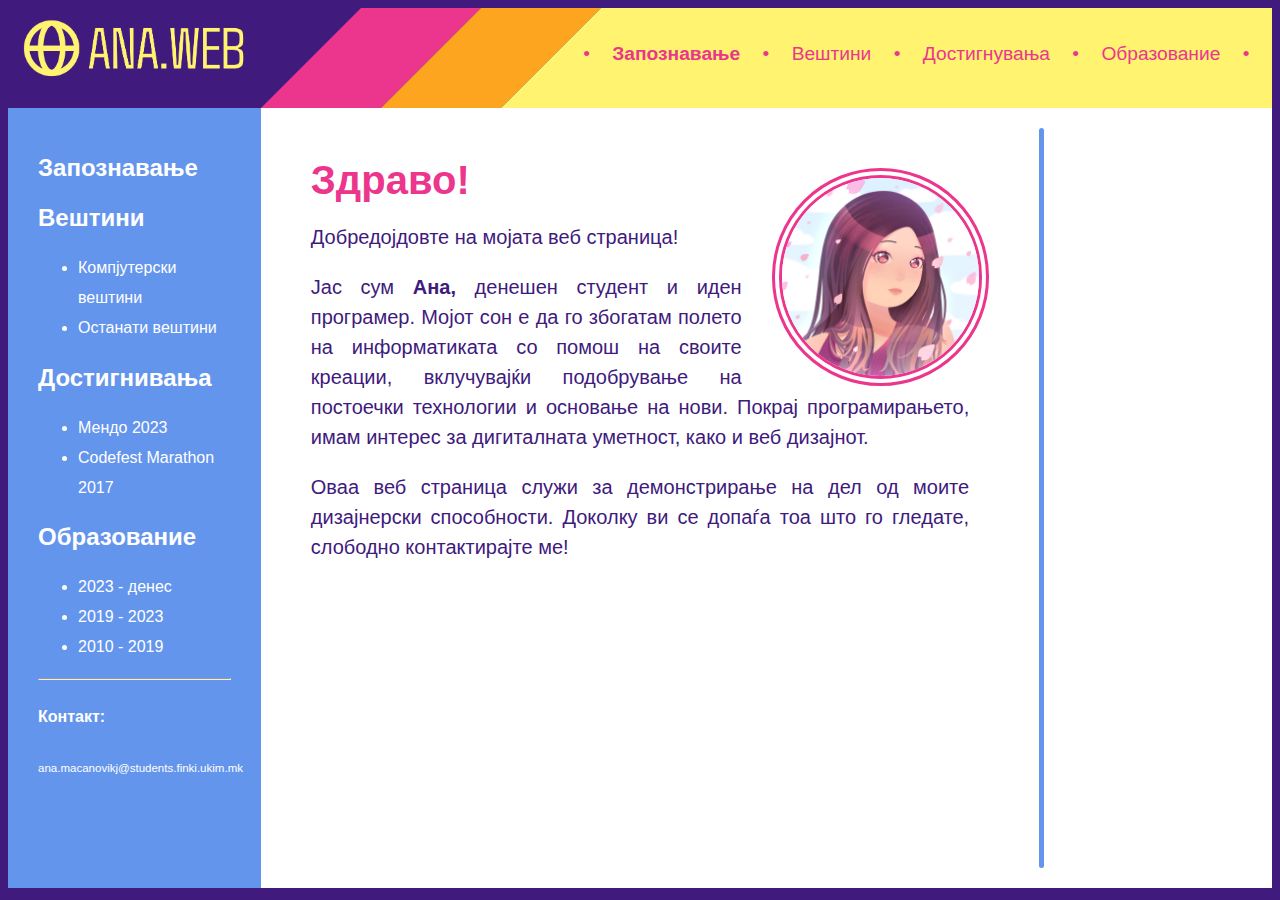
<file: index.html>
<!DOCTYPE html>
<html lang="en">
<head>
    <meta charset="UTF-8">
    <title>Мојата веб страна</title>
    <link rel="stylesheet" href="style.css">
</head>
<body bgcolor=#401A7D>
<div class="grid-container">
    <div class="logo"><a href="index.html"><img src="logo.PNG" id="logo-img"></a></div>
    <div class="header">
        <div class="triangle1"></div>
        <div class="triangle2"></div>
        <div class="triangle3"></div>
        <div class="triangle4"></div>
        <div class="triangle5"></div>
        <div class="buttons">
            <a>•</a>
            <a href="index.html"><b>Запознавање</b></a>
            <a>•</a>
            <a href="vestini.html">Вештини</a>
            <a>•</a>
            <a href="dostignuvanja.html">Достигнувања</a>
            <a>•</a>
            <a href="obrazovanie.html">Образование</a>
            <a>•</a>
        </div>
    </div>
    <div class="nav">
        <h2><a href="index.html">Запознавање</a></h2>
        <h2><a href="vestini.html">Вештини</a></h2>
        <ul>
            <li><a href="vestini.html#v1">Компјутерски вештини</a></li>
            <li><a href="vestini.html#v2">Останати вештини</a></li>
        </ul>
        <h2><a href="dostignuvanja.html">Достигнивања</a></h2>
        <ul>
            <li><a href="dostignuvanja.html#d1">Мендо 2023</a></li>
            <li><a href="dostignuvanja.html#d2">Codefest Marathon 2017</a></li>
        </ul>
        <h2><a href="obrazovanie.html">Образование</a></h2>
        <ul>
            <li><a href="obrazovanie.html#o1">2023 - денес</a></li>
            <li><a href="obrazovanie.html#o2">2019 - 2023</a></li>
            <li><a href="obrazovanie.html#o3">2010 - 2019</a></li>
        </ul>
        <hr>
        <h4>Контакт:</h4>
        <p>ana.macanovikj@students.finki.ukim.mk</p>
    </div>
    <div class="main">
        <img src="me.jpg" id="me">
        <h1>Здраво!</h1>
        <p>Добредојдовте на мојата веб страница!</p>
        <p>Јас сум <b>Ана,</b> денешен студент и иден програмер.
            Мојот сон е да го збогатам полето на информатиката со помош
            на своите креации, вклучувајќи подобрување на постоечки
            технологии и основање на нови. Покрај програмирањето, имам
            интерес за дигиталната уметност, како и веб дизајнот.</p>
        <p>Оваа веб страница служи за демонстрирање на дел од моите
            дизајнерски способности. Доколку ви се допаѓа тоа што го
            гледате, слободно контактирајте ме!</p>
    </div>
    <div class="right">
        <div></div>
    </div>
</div>
</body>
</html>
</file>
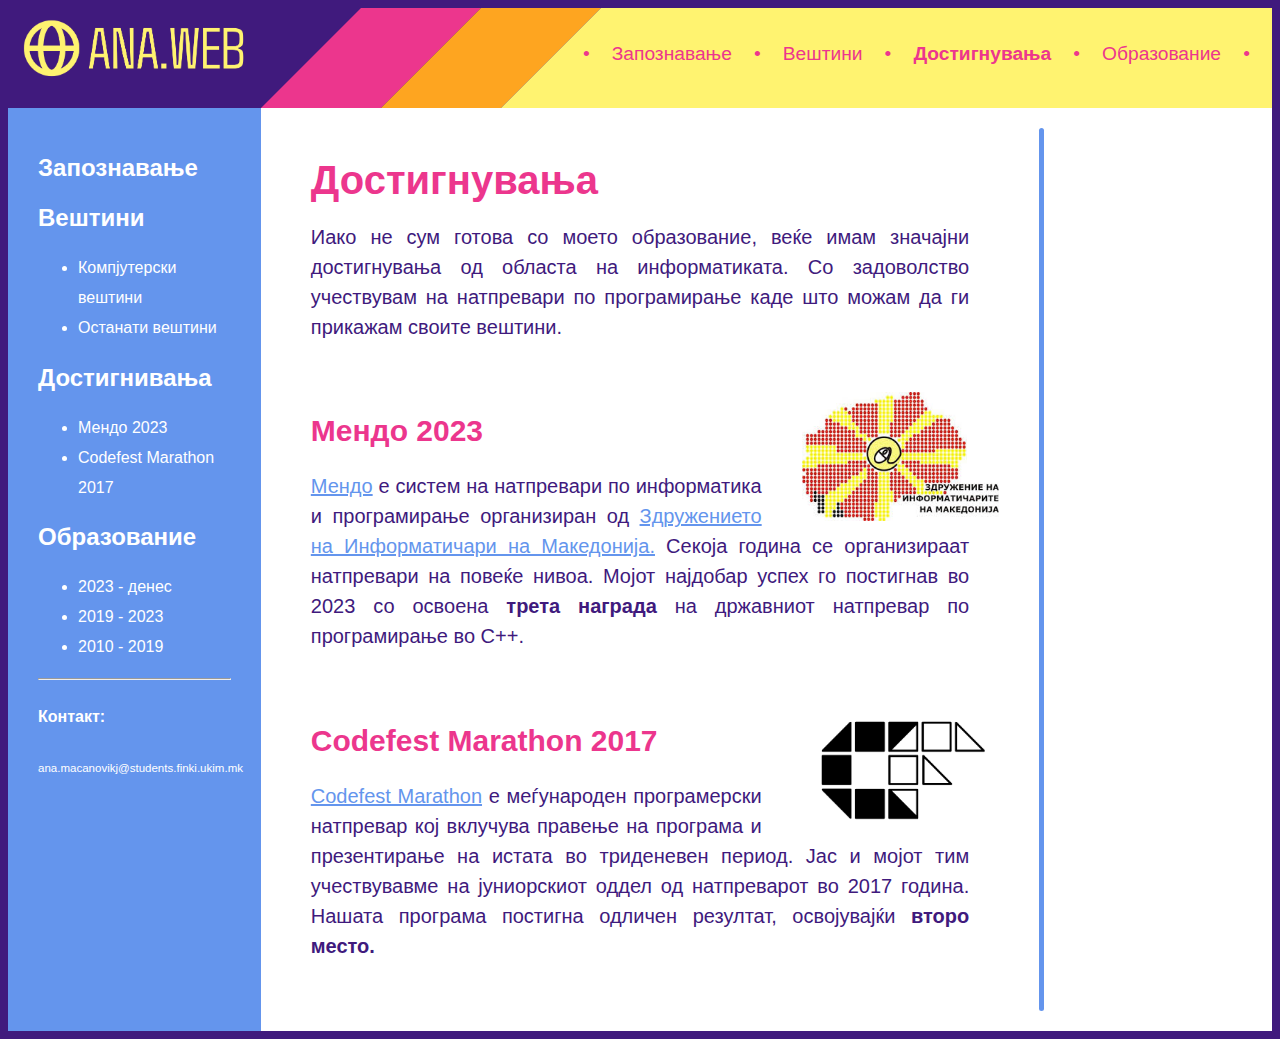
<file: dostignuvanja.html>
<!DOCTYPE html>
<html lang="en">
<head>
    <meta charset="UTF-8">
    <title>Мојата веб страна</title>
    <link rel="stylesheet" href="style.css">
</head>
<body bgcolor=#401A7D>
<div class="grid-container">
    <div class="logo"><a href="index.html"><img src="logo.PNG" id="logo-img"></a></div>
    <div class="header">
        <div class="triangle1"></div>
        <div class="triangle2"></div>
        <div class="triangle3"></div>
        <div class="triangle4"></div>
        <div class="triangle5"></div>
        <div class="buttons">
            <a>•</a>
            <a href="index.html">Запознавање</a>
            <a>•</a>
            <a href="vestini.html">Вештини</a>
            <a>•</a>
            <a href="dostignuvanja.html"><b>Достигнувања</b></a>
            <a>•</a>
            <a href="obrazovanie.html">Образование</a>
            <a>•</a>
        </div>
    </div>
    <div class="nav">
        <h2><a href="index.html">Запознавање</a></h2>
        <h2><a href="vestini.html">Вештини</a></h2>
        <ul>
            <li><a href="vestini.html#v1">Компјутерски вештини</a></li>
            <li><a href="vestini.html#v2">Останати вештини</a></li>
        </ul>
        <h2><a href="dostignuvanja.html">Достигнивања</a></h2>
        <ul>
            <li><a href="dostignuvanja.html#d1">Мендо 2023</a></li>
            <li><a href="dostignuvanja.html#d2">Codefest Marathon 2017</a></li>
        </ul>
        <h2><a href="obrazovanie.html">Образование</a></h2>
        <ul>
            <li><a href="obrazovanie.html#o1">2023 - денес</a></li>
            <li><a href="obrazovanie.html#o2">2019 - 2023</a></li>
            <li><a href="obrazovanie.html#o3">2010 - 2019</a></li>
        </ul>
        <hr>
        <h4>Контакт:</h4>
        <p>ana.macanovikj@students.finki.ukim.mk</p>
    </div>
    <div class="main">
        <h1>Достигнувања</h1>
        <p>Иако не сум готова со моето образование, веќе имам значајни достигнувања
            од областа на информатиката. Со задоволство учествувам на натпревари по
            програмирање каде што можам да ги прикажам своите вештини.</p>
        <br>
        <a href="https://mendo.mk/Welcome.do" target="_blank"><img src="zim.png" id="zim"></a>
        <h2 id="d1">Мендо 2023</h2>
        <p><a href="https://mendo.mk/Welcome.do" target="_blank">Мендо</a> е систем
            на натпревари по информатика и програмирање организиран од
            <a href="https://cs.org.mk/" target="_blank">Здружението на Информатичари на Македонија.</a>
            Секоја година се организираат натпревари на повеќе нивоа.
            Мојот најдобар успех го постигнав во 2023 со освоена
            <b>трета награда</b> на државниот натпревар по програмирање во C++.</p>
        <br>
        <a href="https://www.facebook.com/codefest.eu/" target="_blank"><img src="codefest.png" id="codefest"></a>
        <h2 id="d2">Codefest Marathon 2017</h2>
        <p><a href="https://www.facebook.com/codefest.eu/" target="_blank">Codefest Marathon</a>
            е меѓународен програмерски натпревар кој вклучува правење  на програма и презентирање
            на истата во триденевен период. Јас и мојот тим учествувавме на јуниорскиот оддел
            од натпреварот во 2017 година. Нашата програма постигна одличен резултат,
            освојувајќи <b>второ место.</b></p>
    </div>
    <div class="right">
        <div></div>
    </div>
</div>
</body>
</html>
</file>
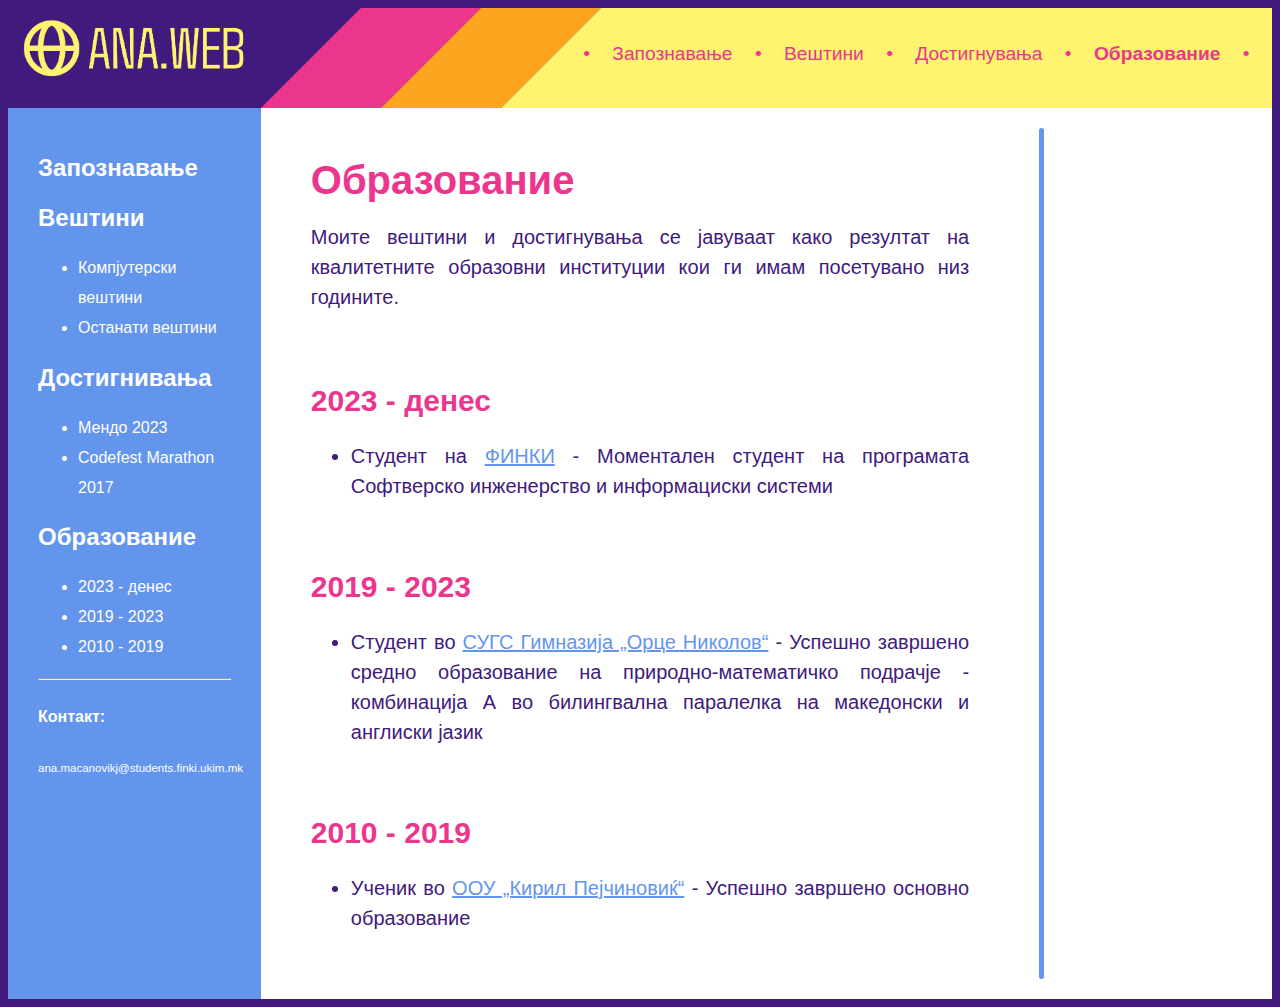
<file: obrazovanie.html>
<!DOCTYPE html>
<html lang="en">
<head>
    <meta charset="UTF-8">
    <title>Мојата веб страна</title>
    <link rel="stylesheet" href="style.css">
</head>
<body bgcolor=#401A7D>
<div class="grid-container">
    <div class="logo"><a href="index.html"><img src="logo.PNG" id="logo-img"></a></div>
    <div class="header">
        <div class="triangle1"></div>
        <div class="triangle2"></div>
        <div class="triangle3"></div>
        <div class="triangle4"></div>
        <div class="triangle5"></div>
        <div class="buttons">
            <a>•</a>
            <a href="index.html">Запознавање</a>
            <a>•</a>
            <a href="vestini.html">Вештини</a>
            <a>•</a>
            <a href="dostignuvanja.html">Достигнувања</a>
            <a>•</a>
            <a href="obrazovanie.html"><b>Образование</b></a>
            <a>•</a>
        </div>
    </div>
    <div class="nav">
        <h2><a href="index.html">Запознавање</a></h2>
        <h2><a href="vestini.html">Вештини</a></h2>
        <ul>
            <li><a href="vestini.html#v1">Компјутерски вештини</a></li>
            <li><a href="vestini.html#v2">Останати вештини</a></li>
        </ul>
        <h2><a href="dostignuvanja.html">Достигнивања</a></h2>
        <ul>
            <li><a href="dostignuvanja.html#d1">Мендо 2023</a></li>
            <li><a href="dostignuvanja.html#d2">Codefest Marathon 2017</a></li>
        </ul>
        <h2><a href="obrazovanie.html">Образование</a></h2>
        <ul>
            <li><a href="obrazovanie.html#o1">2023 - денес</a></li>
            <li><a href="obrazovanie.html#o2">2019 - 2023</a></li>
            <li><a href="obrazovanie.html#o3">2010 - 2019</a></li>
        </ul>
        <hr>
        <h4>Контакт:</h4>
        <p>ana.macanovikj@students.finki.ukim.mk</p>
    </div>
    <div class="main">
        <h1>Образование</h1>
        <p>Моите вештини и достигнувања се јавуваат како резултат на квалитетните образовни институции кои ги имам посетувано низ годините.</p>
        <br>
        <h2 id="o1">2023 - денес</h2>
        <ul><li>Студент на <a href="https://finki.ukim.mk/mk" target="_blank">ФИНКИ</a> - Моментален студент на програмата Софтверско инженерство и информациски системи</li></ul>
        <br>
        <h2 id="o2">2019 - 2023</h2>
        <ul><li>Студент во <a href="https://orcenikolov.edu.mk/" target="_blank">СУГС Гимназија „Орце Николов“</a> - Успешно завршено средно образование на природно-математичко подрачје - комбинација А во билингвална паралелка на македонски и англиски јазик</li></ul>
        <br>
        <h2 id="o3">2010 - 2019</h2>
        <ul><li>Ученик во <a href="https://www.kirilpejcinovic.edu.mk/" target="_blank">ООУ „Кирил Пејчиновиќ“</a> - Успешно завршено основно образование</li></ul>
    </div>
    <div class="right">
        <div></div>
    </div>
</div>
</body>
</html>
</file>
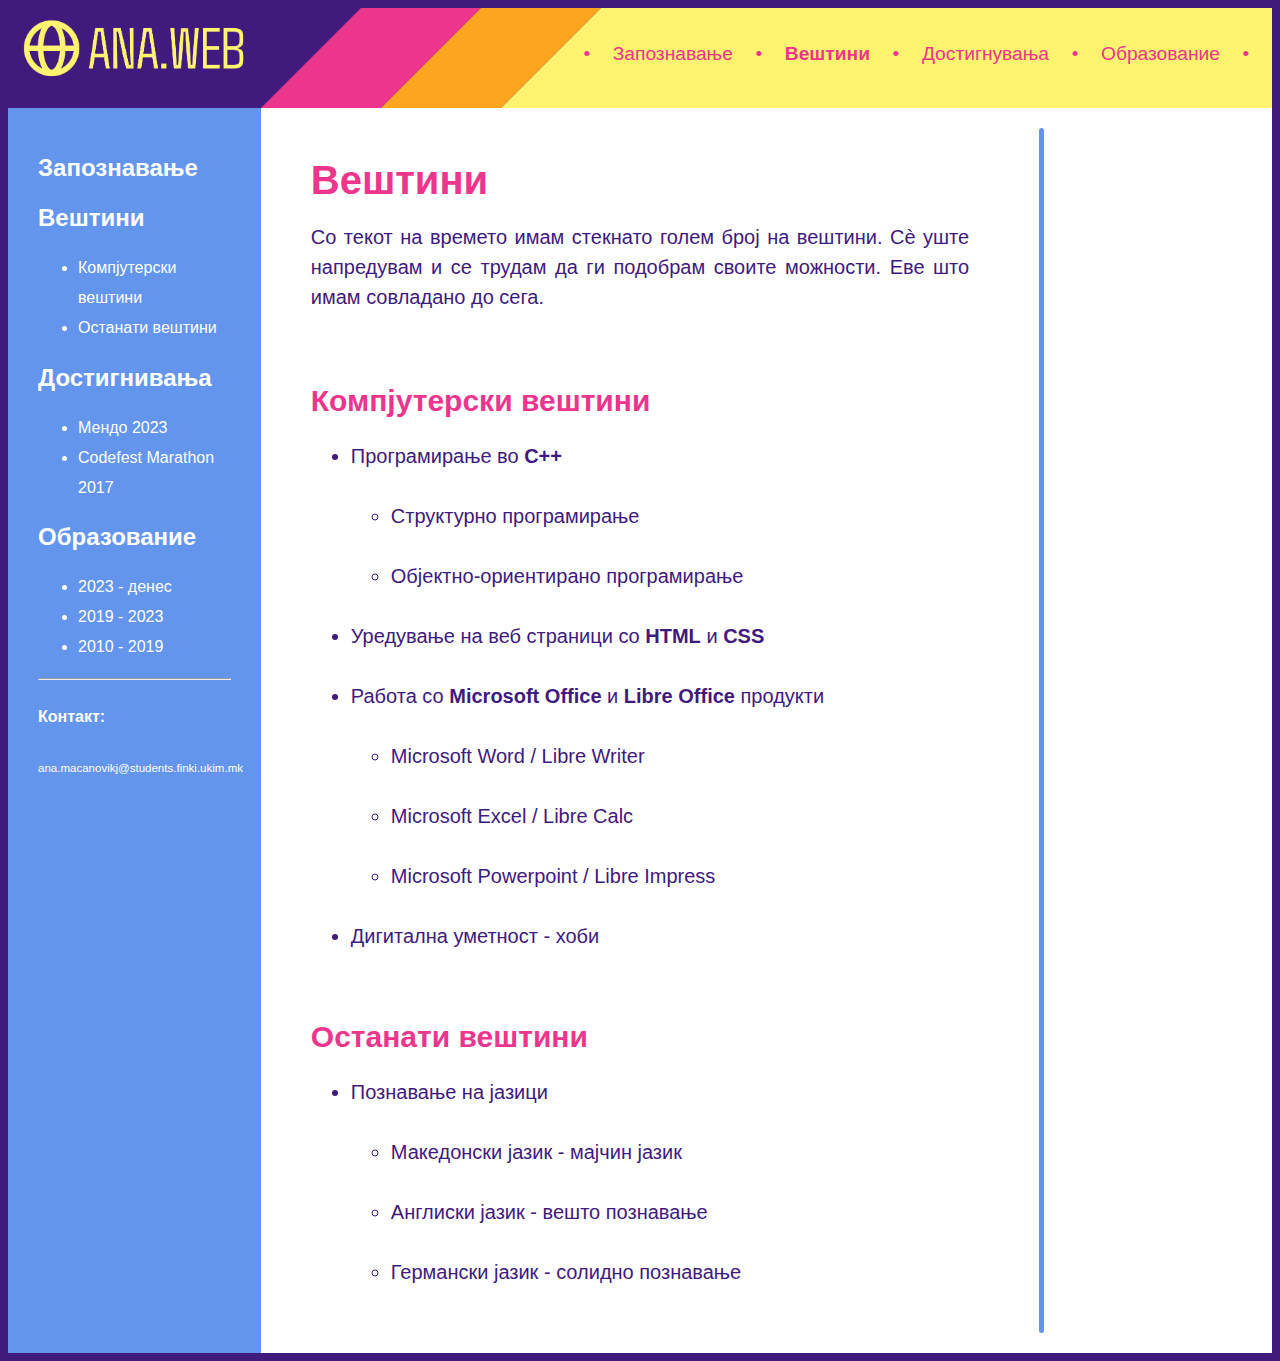
<file: vestini.html>
<!DOCTYPE html>
<html lang="en">
<head>
    <meta charset="UTF-8">
    <title>Мојата веб страна</title>
    <link rel="stylesheet" href="style.css">
</head>
<body bgcolor=#401A7D>
<div class="grid-container">
    <div class="logo"><a href="index.html"><img src="logo.PNG" id="logo-img"></a></div>
    <div class="header">
        <div class="triangle1"></div>
        <div class="triangle2"></div>
        <div class="triangle3"></div>
        <div class="triangle4"></div>
        <div class="triangle5"></div>
        <div class="buttons">
            <a>•</a>
            <a href="index.html">Запознавање</a>
            <a>•</a>
            <a href="vestini.html"><b>Вештини</b></a>
            <a>•</a>
            <a href="dostignuvanja.html">Достигнувања</a>
            <a>•</a>
            <a href="obrazovanie.html">Образование</a>
            <a>•</a>
        </div>
    </div>
    <div class="nav">
        <h2><a href="index.html">Запознавање</a></h2>
        <h2><a href="vestini.html">Вештини</a></h2>
        <ul>
            <li><a href="vestini.html#v1">Компјутерски вештини</a></li>
            <li><a href="vestini.html#v2">Останати вештини</a></li>
        </ul>
        <h2><a href="dostignuvanja.html">Достигнивања</a></h2>
        <ul>
            <li><a href="dostignuvanja.html#d1">Мендо 2023</a></li>
            <li><a href="dostignuvanja.html#d2">Codefest Marathon 2017</a></li>
        </ul>
        <h2><a href="obrazovanie.html">Образование</a></h2>
        <ul>
            <li><a href="obrazovanie.html#o1">2023 - денес</a></li>
            <li><a href="obrazovanie.html#o2">2019 - 2023</a></li>
            <li><a href="obrazovanie.html#o3">2010 - 2019</a></li>
        </ul>
        <hr>
        <h4>Контакт:</h4>
        <p>ana.macanovikj@students.finki.ukim.mk</p>
    </div>
    <div class="main">
        <h1>Вештини</h1>
        <p>Со текот на времето имам стекнато голем број на вештини.
            Сè уште напредувам и се трудам да ги подобрам своите можности.
            Еве што имам совладано до сега.</p>
        <br>
        <h2 id="v1">Компјутерски вештини</h2>
        <ul>
            <li>Програмирање во <b>C++</b></li>
            <br>
            <ul>
                <li>Структурно програмирање</li>
                <br>
                <li>Објектно-ориентирано програмирање</li>
            </ul>
            <br>
            <li>Уредување на веб страници со <b>HTML</b> и <b>CSS</b></li>
            <br>
            <li>Работа со <b>Microsoft Office</b> и <b>Libre Office</b> продукти</li>
            <br>
            <ul>
                <li>Microsoft Word / Libre Writer</li>
                <br>
                <li>Microsoft Excel / Libre Calc</li>
                <br>
                <li>Microsoft Powerpoint / Libre Impress</li>
            </ul>
            <br>
            <li>Дигитална уметност - хоби</li>
        </ul>
        <br>
        <h2 id="v2">Останати вештини</h2>
        <ul>
            <li>Познавање на јазици</li>
            <br>
            <ul>
                <li>Македонски јазик - мајчин јазик</li>
                <br>
                <li>Англиски јазик - вешто познавање</li>
                <br>
                <li>Германски јазик - солидно познавање</li>
            </ul>
        </ul>
    </div>
    <div class="right">
        <div></div>
    </div>
</div>
</body>
</html>
</file>
<file: style.css>
.grid-container
{
    display: grid;
    grid-template-areas:
    'logo header header header header'
    'nav main main main right';
    grid-template-columns: 20% 20% 20% 20% 20%;
    grid-template-rows: 100px minmax(calc(100vh - 120px), min-content);
    gap: 0;
    font-family: sans-serif;
}
.logo
{
    grid-area: logo;
    display: flex;
    justify-content: space-evenly;
    background-color: #401A7D;
    font-size: 80px;
    color: #FFF370;
}
#logo-img
{
    width: 90%;
    margin-left: 5%;
    margin-top: 3px;
}
.header
{
    grid-area: header;
    background-color: #401A7D;
}
.nav
{
    grid-area: nav;
    background-color: cornflowerblue;
    color: white;
    padding: 25px 30px;
    line-height: 30px;
}
.nav p
{
    font-size: 0.9vw;
}
.main
{
    grid-area: main;
    background-color: white;
    padding: 30px 50px 50px 50px;
    text-align: justify;
    line-height: 30px;
}
.main h1
{
    font-size: 40px;
    color: #EC368D;
}
.main h2
{
    font-size: 30px;
    color: #EC368D;
}
.main p
{
    font-size: 20px;
    color: #401A7D;
}
.main li
{
    font-size: 20px;
    color: #401A7D;
}
#me
{
    float: right;
    width: 30%;
    border-radius: 100%;
    border-style: double;
    border-width: 10px;
    border-color: #EC368D;
    margin-right: -20px;
    margin-left: 30px;
    margin-top: 30px;
}
#zim
{
    float: right;
    width: 30%;
    margin-right: -30px;
    margin-left: 40px;
}
#codefest
{
    float: right;
    width: 30%;
    margin-right: -30px;
    margin-left: 40px;
}
.right
{
    grid-area: right;
    background-color: white;
    padding: 20px;
    font-size: 20px;
    color: #401A7D;
}
.right div
{
    background-color: cornflowerblue;
    height: 100%;
    width: 5px;
    border-radius: 10px;
}
.triangle1
{
    width: 20px;
    height: 50px;
    margin-top: -50px;
    border-left: 100px solid transparent;
    border-bottom: 100px solid #EC368D;
}
.triangle2
{
    width: 20px;
    height: 50px;
    margin-top: -100px;
    margin-left: 100px;
    border-right: 100px solid transparent;
    border-top: 100px solid #EC368D;
}
.triangle3
{
    width: 20px;
    height: 50px;
    margin-top: -200px;
    margin-left: 120px;
    border-left: 100px solid transparent;
    border-bottom: 100px solid #FEA520;
}
.triangle4
{
    width: 20px;
    height: 100px;
    margin-top: -100px;
    margin-left: 220px;
    border-right: 100px solid transparent;
    border-top: 100px solid #FEA520;
}
.triangle5
{
    width: calc(100% - 340px);
    height: 50px;
    margin-top: -250px;
    margin-left: 240px;
    border-left: 100px solid transparent;
    border-bottom: 100px solid #FFF370;
}
.buttons
{
    display: flex;
    justify-content: space-evenly;
    margin-top: -65px;
    margin-left: 300px;
    height: 100px;
    font-size: 1.5vw;
}
.header a
{
    color: #EC368D;
    text-decoration: none;
}
.nav a
{
    color: white;
    text-decoration: none;
}
.main a
{
    color: cornflowerblue;
}
html
{
    scroll-behavior: smooth;
}
</file>
